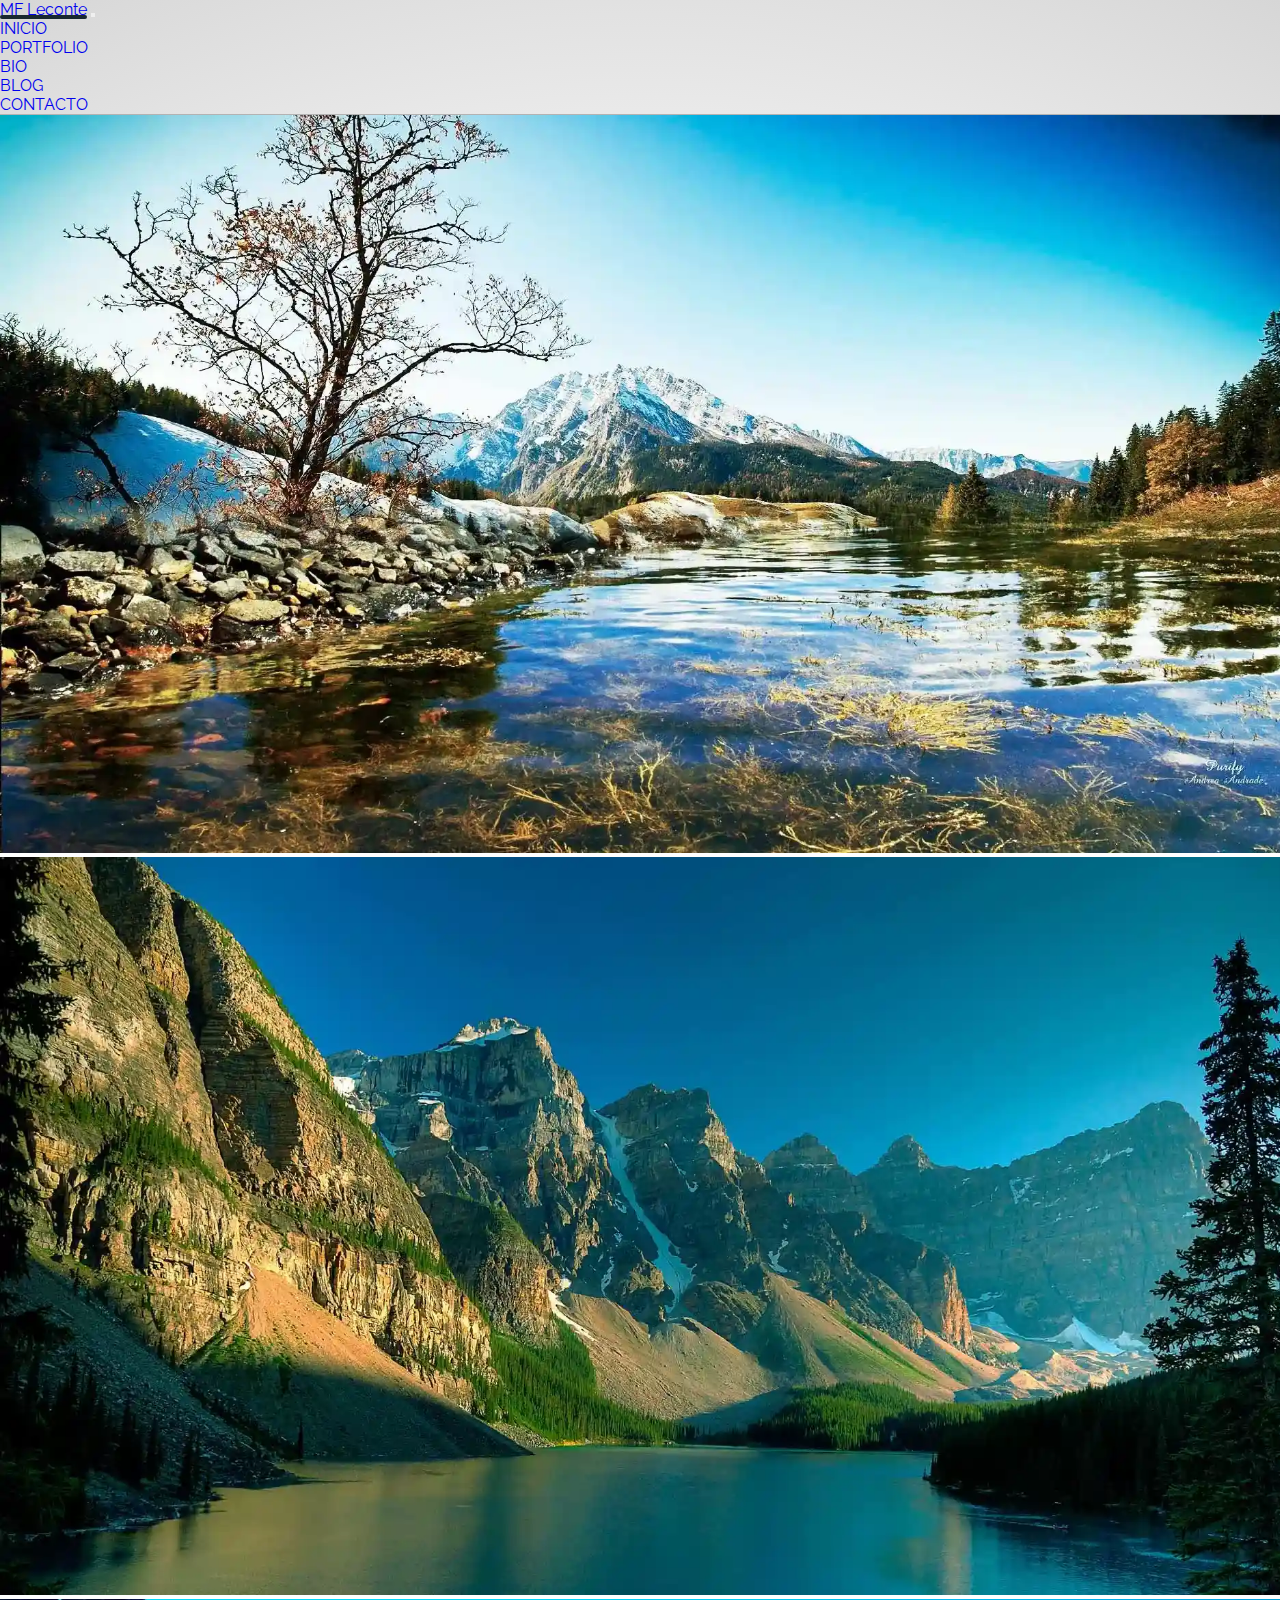
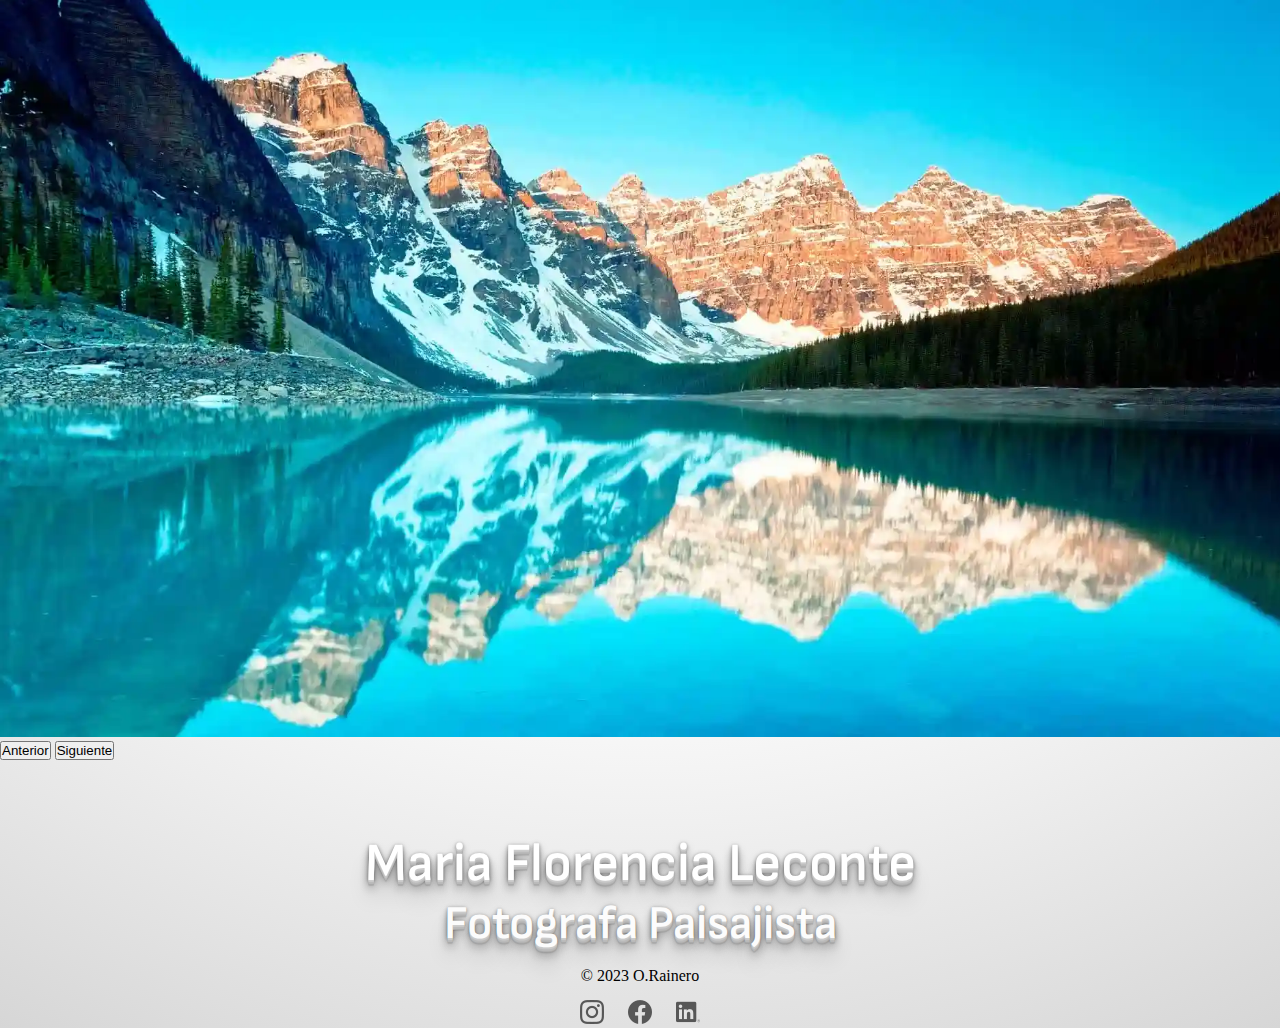
<file: index.html>
<!DOCTYPE html>
<html lang="es">
  <head>
    <meta charset="utf-8" />
    <meta name="viewport" content="width=device-width, initial-scale=1" />
    <meta name="description" content="Explora la belleza natural en las cautivadoras fotografías de María Florencia Leconte, una fotógrafa paisajista apasionada con un ojo artístico único" />
    <meta name="keywords" content="fotógrafa paisajista, fotografía de paisajes, naturaleza, arte, belleza natural, paisajes impresionantes, fotografía artística, María Florencia Leconte" />
    <title>Maria Florencia Leconte - Fotógrafa</title>
    <link href="https://cdn.jsdelivr.net/npm/bootstrap@5.3.0/dist/css/bootstrap.min.css" rel="stylesheet" integrity="sha384-9ndCyUaIbzAi2FUVXJi0CjmCapSmO7SnpJef0486qhLnuZ2cdeRhO02iuK6FUUVM" crossorigin="anonymous" />
    <link rel="preconnect" href="https://fonts.googleapis.com" />
    <link rel="preconnect" href="https://fonts.gstatic.com" crossorigin />
    <link href="https://fonts.googleapis.com/css2?family=Raleway:wght@300;500&family=Sofia+Sans:wght@300;500;600&display=swap" rel="stylesheet" />
    <!-- LISTADO DE COSAS A CORREGIR-->

    <link href="./css/styles.css" rel="stylesheet" />
    <link rel="shortcut icon" href="./img/favicon.png" />
  </head>
  <body>
    <!-- Header y NavBar-->
    <header>
      <nav class="navbar navbar-expand-lg bg-body-tertiary sticky-lg-top navbar-mio">
        <div class="container-fluid">
          <a class="navbar-brand" href="index.html">MF Leconte</a>
          <button class="navbar-toggler" type="button" data-bs-toggle="collapse" data-bs-target="#navbarTogglerDemo02" aria-controls="navbarTogglerDemo02" aria-expanded="false" aria-label="Toggle navigation">
            <span class="navbar-toggler-icon"></span>
          </button>
          <div class="collapse navbar-collapse" id="navbarTogglerDemo02">
            <ul class="navbar-nav me-auto mb-2 mb-lg-0 navbar-nav-scroll">
              <li class="nav-item">
                <a class="nav-link active" aria-current="page" href="index.html">INICIO</a>
              </li>
              <li class="nav-item">
                <a class="nav-link" href="./pages/portfolio.html">PORTFOLIO</a>
              </li>
              <li class="nav-item">
                <a class="nav-link" href="./pages/bio.html">BIO</a>
              </li>
              <li class="nav-item">
                <a class="nav-link" href="./pages/blog.html">BLOG</a>
              </li>
              <li class="nav-item">
                <a class="nav-link" href="./pages/contacto.html">CONTACTO</a>
              </li>
            </ul>
          </div>
        </div>
      </nav>
    </header>
    <!-- Imagen de Fondo gigante y contenido-->
    <main class="position-relative">
      <div class="container-fluid imagen-gigante">
        <div id="carouselExampleAutoplaying" class="carousel slide" data-bs-ride="carousel">
          <div class="carousel-inner">
            <div class="carousel-item active">
              <img src="./img/foto-7-xl.webp" class="d-block w-100 max-mio" alt="Fotografia titulada: El río de los sueños" />
            </div>
            <div class="carousel-item">
              <img src="./img/foto-4-xl.webp" class="d-block w-100 max-mio" alt="Fotografia titulada: El poderoso río de montaña" />
            </div>
            <div class="carousel-item">
              <img src="./img/foto-1-xl.webp" class="d-block w-100 max-mio" alt="Fotograria titulada: Donde las montañas se encuentran con el río" />
            </div>
          </div>
          <button class="carousel-control-prev" type="button" data-bs-target="#carouselExampleAutoplaying" data-bs-slide="prev">
            <span class="carousel-control-prev-icon" aria-hidden="true"></span>
            <span class="visually-hidden">Anterior</span>
          </button>
          <button class="carousel-control-next" type="button" data-bs-target="#carouselExampleAutoplaying" data-bs-slide="next">
            <span class="carousel-control-next-icon" aria-hidden="true"></span>
            <span class="visually-hidden">Siguiente</span>
          </button>
        </div>
      </div>
      <div class="position-absolute top-0 start-50 translate-middle-x logo-home">
        <h1>Maria Florencia Leconte</h1>
        <h2>Fotografa Paisajista</h2>
      </div>
    </main>
    <!-- Footer-->
    <footer class="container-fluid">
      <div class="row">
        <div class="col-lg-12 footer-mio"><span>&copy; 2023 O.Rainero</span></div>
        <div class="col-lg-12 footer-mio">
          <ul>
            <li>
              <a href="http://instagram.com" alt="instagram de Maria Florencia Leconte"><img src="./img/instagram.png" alt="Instagram de MF Leconte" /></a>
            </li>
            <li>
              <a href="http://facebook.com" alt="facebook de Maria Florencia Leconte"><img src="./img/facebook.png" alt="Facebook MF Leconte" /></a>
            </li>
            <li>
              <a href="http://linkedin.com" alt="linkedin de Maria Florencia Leconte"><img src="./img/linkedin.png" alt="LinkedIn MF Leconte" /></a>
            </li>
          </ul>
        </div>
      </div>
    </footer>
    <script src="https://cdn.jsdelivr.net/npm/bootstrap@5.3.0/dist/js/bootstrap.bundle.min.js" integrity="sha384-geWF76RCwLtnZ8qwWowPQNguL3RmwHVBC9FhGdlKrxdiJJigb/j/68SIy3Te4Bkz" crossorigin="anonymous"></script>
  </body>
</html>
</file>
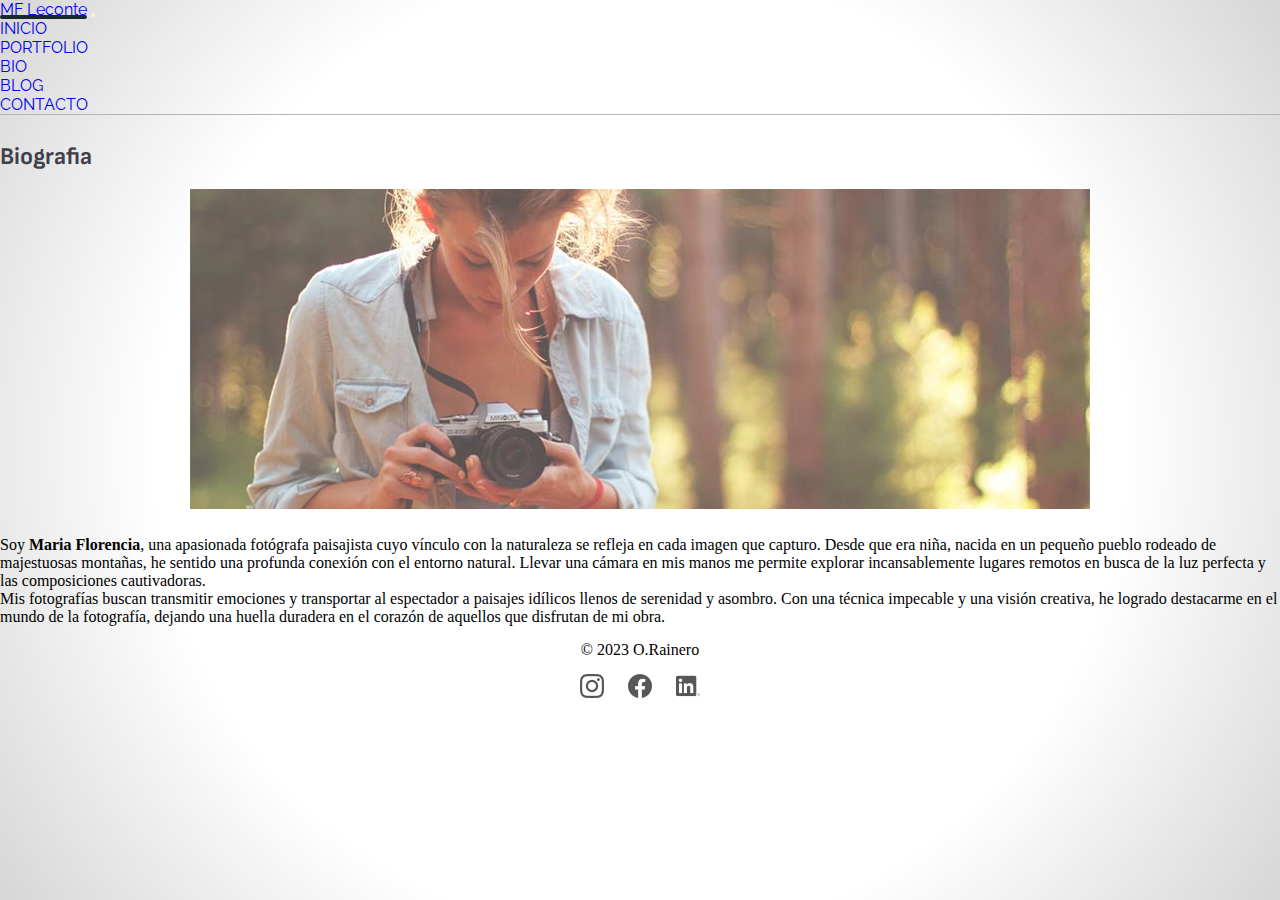
<file: pages/bio.html>
<!DOCTYPE html>
<html lang="es">
  <head>
    <meta charset="utf-8" />
    <meta name="viewport" content="width=device-width, initial-scale=1" />
    <meta name="description" content="Bio de María Florencia Leconte" />

    <title>Maria Florencia Leconte - Biografía</title>
    <link href="https://cdn.jsdelivr.net/npm/bootstrap@5.3.0/dist/css/bootstrap.min.css" rel="stylesheet" integrity="sha384-9ndCyUaIbzAi2FUVXJi0CjmCapSmO7SnpJef0486qhLnuZ2cdeRhO02iuK6FUUVM" crossorigin="anonymous" />
    <link rel="preconnect" href="https://fonts.googleapis.com" />
    <link rel="preconnect" href="https://fonts.gstatic.com" crossorigin />
    <link href="https://fonts.googleapis.com/css2?family=Raleway:wght@300;500&family=Sofia+Sans:wght@300;500;600&display=swap" rel="stylesheet" />
    <link href="../css/styles.css" rel="stylesheet" />
    <link rel="shortcut icon" href="../img/favicon.png" />
  </head>
  <body>
    <!-- Header y NavBar-->
    <nav class="navbar navbar-expand-lg bg-body-tertiary sticky-lg-top navbar-mio">
      <div class="container-fluid">
        <a class="navbar-brand" href="../index.html">MF Leconte</a>
        <button class="navbar-toggler" type="button" data-bs-toggle="collapse" data-bs-target="#navbarTogglerDemo02" aria-controls="navbarTogglerDemo02" aria-expanded="false" aria-label="Toggle navigation">
          <span class="navbar-toggler-icon"></span>
        </button>
        <div class="collapse navbar-collapse" id="navbarTogglerDemo02">
          <ul class="navbar-nav me-auto mb-2 mb-lg-0 navbar-nav-scroll">
            <li class="nav-item">
              <a class="nav-link" href="../index.html">INICIO</a>
            </li>
            <li class="nav-item">
              <a class="nav-link" href="../pages/portfolio.html">PORTFOLIO</a>
            </li>
            <li class="nav-item">
              <a class="nav-link active" aria-current="page" href="../pages/bio.html">BIO</a>
            </li>
            <li class="nav-item">
              <a class="nav-link" href="../pages/blog.html">BLOG</a>
            </li>
            <li class="nav-item">
              <a class="nav-link" href="../pages/contacto.html">CONTACTO</a>
            </li>
          </ul>
        </div>
      </div>
    </nav>

    <!-- Contenido -->
    <main class="container">
      <article class="justify-content-center contenido-mio">
        <h2>Biografia</h2>
        <img src="../img/mf_xl.jpg" class="img-fluid rounded foto-mf" alt="Maria Florencia Leconte" />
        <p>
          Soy <strong>Maria Florencia</strong>, una apasionada fotógrafa paisajista cuyo vínculo con la naturaleza se refleja en cada imagen que capturo. Desde que era niña, nacida en un pequeño pueblo rodeado de majestuosas montañas, he sentido una
          profunda conexión con el entorno natural. Llevar una cámara en mis manos me permite explorar incansablemente lugares remotos en busca de la luz perfecta y las composiciones cautivadoras.
        </p>
        <p>
          Mis fotografías buscan transmitir emociones y transportar al espectador a paisajes idílicos llenos de serenidad y asombro. Con una técnica impecable y una visión creativa, he logrado destacarme en el mundo de la fotografía, dejando una
          huella duradera en el corazón de aquellos que disfrutan de mi obra.
        </p>
      </article>
    </main>
    <!-- Footer-->
    <footer class="container-fluid">
      <div class="row">
        <div class="col-lg-12 footer-mio"><span>&copy; 2023 O.Rainero</span></div>
        <div class="col-lg-12 footer-mio">
          <ul>
            <li>
              <a href="http://instagram.com" alt="instagram de Maria Florencia Leconte"><img src="../img/instagram.png" alt="Instagram de MF Leconte" /></a>
            </li>
            <li>
              <a href="http://facebook.com" alt="facebook de Maria Florencia Leconte"><img src="../img/facebook.png" alt="Facebook de MF Leconte" /></a>
            </li>
            <li>
              <a href="http://linkedin.com" alt="linkedin de Maria Florencia Leconte"><img src="../img/linkedin.png" alt="LinkedIn de MF Leconte" /></a>
            </li>
          </ul>
        </div>
      </div>
    </footer>
    <script src="https://cdn.jsdelivr.net/npm/bootstrap@5.3.0/dist/js/bootstrap.bundle.min.js" integrity="sha384-geWF76RCwLtnZ8qwWowPQNguL3RmwHVBC9FhGdlKrxdiJJigb/j/68SIy3Te4Bkz" crossorigin="anonymous"></script>
  </body>
</html>
</file>
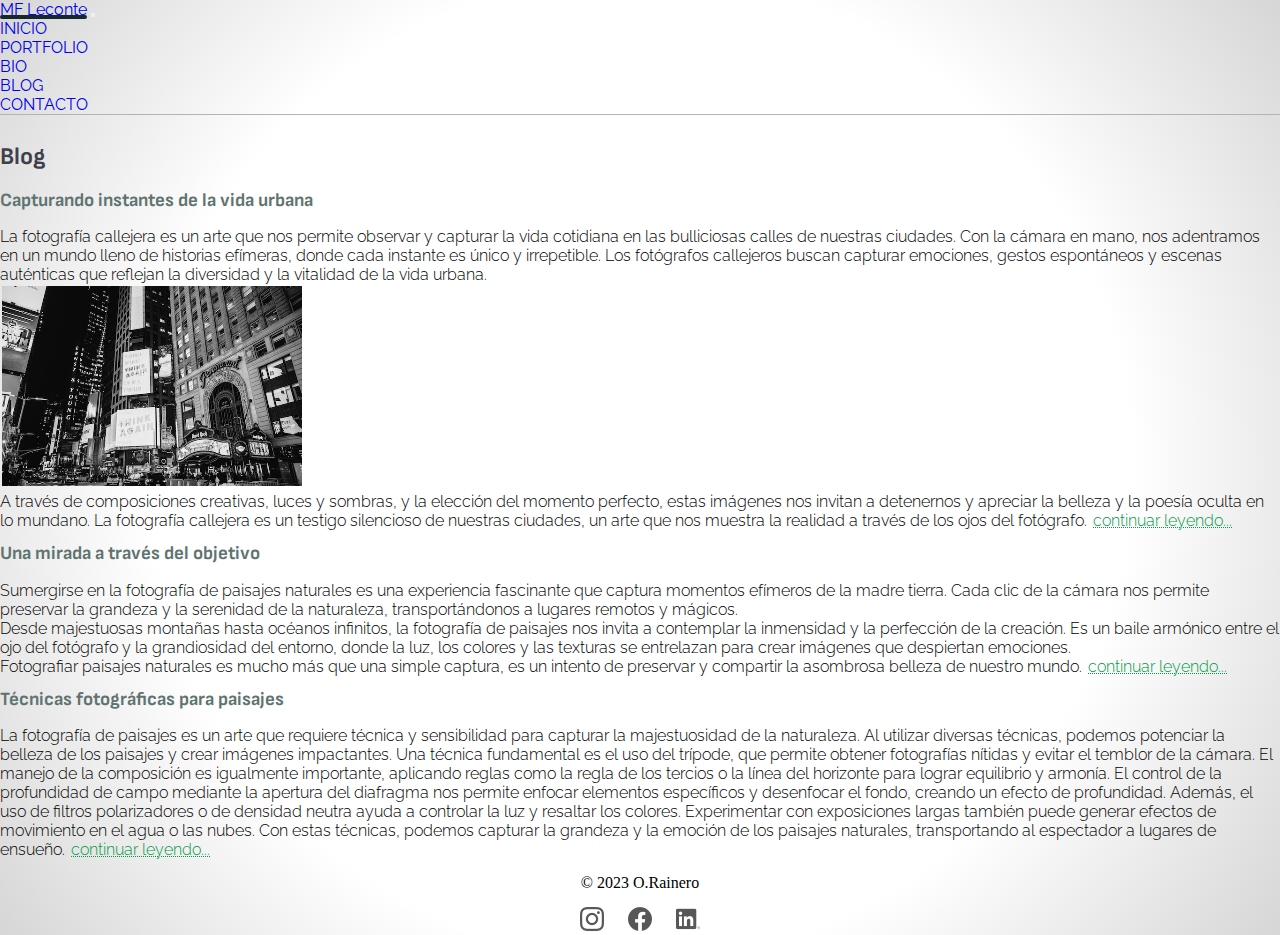
<file: pages/blog.html>
<!DOCTYPE html>
<html lang="es">
  <head>
    <meta charset="utf-8" />
    <meta name="viewport" content="width=device-width, initial-scale=1" />
    <meta name="description" content="Blog de María Florencia Leconte, articulos sobre fotografia" />

    <title>Maria Florencia Leconte - Blog</title>
    <link href="https://cdn.jsdelivr.net/npm/bootstrap@5.3.0/dist/css/bootstrap.min.css" rel="stylesheet" integrity="sha384-9ndCyUaIbzAi2FUVXJi0CjmCapSmO7SnpJef0486qhLnuZ2cdeRhO02iuK6FUUVM" crossorigin="anonymous" />
    <link rel="preconnect" href="https://fonts.googleapis.com" />
    <link rel="preconnect" href="https://fonts.gstatic.com" crossorigin />
    <link href="https://fonts.googleapis.com/css2?family=Raleway:wght@300;500&family=Sofia+Sans:wght@300;500;600&display=swap" rel="stylesheet" />
    <link href="../css/styles.css" rel="stylesheet" />
    <link rel="shortcut icon" href="../img/favicon.png" />
  </head>
  <body>
    <header>
      <nav class="navbar navbar-expand-lg bg-body-tertiary sticky-lg-top navbar-mio">
        <div class="container-fluid">
          <a class="navbar-brand" href="../index.html">MF Leconte</a>
          <button class="navbar-toggler" type="button" . data-bs-toggle="collapse" data-bs-target="#navbarTogglerDemo02" aria-controls="navbarTogglerDemo02" aria-expanded="false" aria-label="Toggle navigation">
            <span class="navbar-toggler-icon"></span>
          </button>
          <div class="collapse navbar-collapse" id="navbarTogglerDemo02">
            <ul class="navbar-nav me-auto mb-2 mb-lg-0 navbar-nav-scroll">
              <li class="nav-item">
                <a class="nav-link" href="../index.html">INICIO</a>
              </li>
              <li class="nav-item">
                <a class="nav-link" href="../pages/portfolio.html">PORTFOLIO</a>
              </li>
              <li class="nav-item">
                <a class="nav-link" href="../pages/bio.html">BIO</a>
              </li>
              <li class="nav-item">
                <a class="nav-link active" aria-current="page" href="../pages/blog.html">BLOG</a>
              </li>
              <li class="nav-item">
                <a class="nav-link" href="../pages/contacto.html">CONTACTO</a>
              </li>
            </ul>
          </div>
        </div>
      </nav>
    </header>
    <!-- Contenido -->
    <main class="container">
      <div class="row justify-content-center contenido-mio">
        <h2>Blog</h2>
        <article class="col-lg-4">
          <h3>Capturando instantes de la vida urbana</h3>
          <p>
            La fotografía callejera es un arte que nos permite observar y capturar la vida cotidiana en las bulliciosas calles de nuestras ciudades. Con la cámara en mano, nos adentramos en un mundo lleno de historias efímeras, donde cada instante es
            único y irrepetible. Los fotógrafos callejeros buscan capturar emociones, gestos espontáneos y escenas auténticas que reflejan la diversidad y la vitalidad de la vida urbana.
          </p>
          <img src="../img/imagen_post.png" alt="Fotografia urbana" class="rounded mx-auto d-block img-post-mio" />
          <p>
            A través de composiciones creativas, luces y sombras, y la elección del momento perfecto, estas imágenes nos invitan a detenernos y apreciar la belleza y la poesía oculta en lo mundano. La fotografía callejera es un testigo silencioso de
            nuestras ciudades, un arte que nos muestra la realidad a través de los ojos del fotógrafo.
            <a href="blog.html">continuar leyendo...</a>
          </p>
        </article>
        <article class="col-lg-4">
          <h3>Una mirada a través del objetivo</h3>
          <p>
            Sumergirse en la fotografía de paisajes naturales es una experiencia fascinante que captura momentos efímeros de la madre tierra. Cada clic de la cámara nos permite preservar la grandeza y la serenidad de la naturaleza, transportándonos a
            lugares remotos y mágicos.
          </p>
          <p>
            Desde majestuosas montañas hasta océanos infinitos, la fotografía de paisajes nos invita a contemplar la inmensidad y la perfección de la creación. Es un baile armónico entre el ojo del fotógrafo y la grandiosidad del entorno, donde la
            luz, los colores y las texturas se entrelazan para crear imágenes que despiertan emociones.
          </p>
          <p>
            Fotografiar paisajes naturales es mucho más que una simple captura, es un intento de preservar y compartir la asombrosa belleza de nuestro mundo.
            <a href="blog.html">continuar leyendo...</a>
          </p>
        </article>
        <article class="col-lg-4 col-">
          <h3>Técnicas fotográficas para paisajes</h3>
          <p>
            La fotografía de paisajes es un arte que requiere técnica y sensibilidad para capturar la majestuosidad de la naturaleza. Al utilizar diversas técnicas, podemos potenciar la belleza de los paisajes y crear imágenes impactantes. Una
            técnica fundamental es el uso del trípode, que permite obtener fotografías nítidas y evitar el temblor de la cámara. El manejo de la composición es igualmente importante, aplicando reglas como la regla de los tercios o la línea del
            horizonte para lograr equilibrio y armonía. El control de la profundidad de campo mediante la apertura del diafragma nos permite enfocar elementos específicos y desenfocar el fondo, creando un efecto de profundidad. Además, el uso de
            filtros polarizadores o de densidad neutra ayuda a controlar la luz y resaltar los colores. Experimentar con exposiciones largas también puede generar efectos de movimiento en el agua o las nubes. Con estas técnicas, podemos capturar la
            grandeza y la emoción de los paisajes naturales, transportando al espectador a lugares de ensueño. <a href="blog.html">continuar leyendo...</a>
          </p>
        </article>
      </div>
    </main>

    <!-- Footer-->
    <footer class="container-fluid">
      <div class="row">
        <div class="col-lg-12 footer-mio"><span>&copy; 2023 O.Rainero</span></div>
        <div class="col-lg-12 footer-mio">
          <ul>
            <li>
              <a href="http://instagram.com" alt="instagram de Maria Florencia Leconte"><img src="../img/instagram.png" alt="Instagram de MF Leconte" /></a>
            </li>
            <li>
              <a href="http://facebook.com" alt="facebook de Maria Florencia Leconte"><img src="../img/facebook.png" alt="Facebook de MF Leconte" /></a>
            </li>
            <li>
              <a href="http://linkedin.com" alt="linkedin de Maria Florencia Leconte"><img src="../img/linkedin.png" alt="LinkedIn de MF Leconte" /></a>
            </li>
          </ul>
        </div>
      </div>
    </footer>
    <script src="https://cdn.jsdelivr.net/npm/bootstrap@5.3.0/dist/js/bootstrap.bundle.min.js" integrity="sha384-geWF76RCwLtnZ8qwWowPQNguL3RmwHVBC9FhGdlKrxdiJJigb/j/68SIy3Te4Bkz" crossorigin="anonymous"></script>
  </body>
</html>
</file>
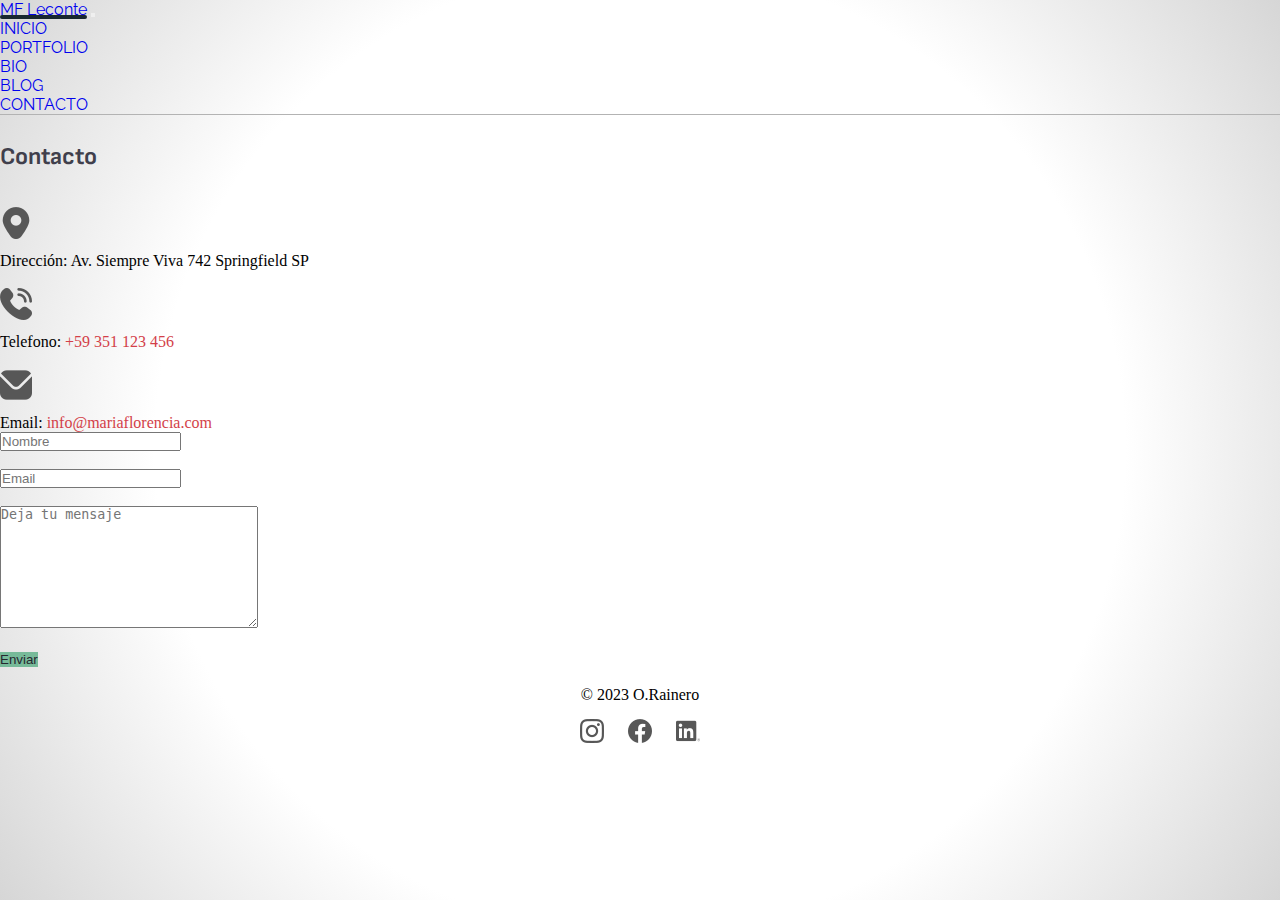
<file: pages/contacto.html>
<!DOCTYPE html>
<html lang="es">
  <head>
    <meta charset="utf-8" />
    <meta name="viewport" content="width=device-width, initial-scale=1" />
    <meta name="description" content="Ponte en congtacto con María Florencia Leconte" />
    <title>Maria Florencia Leconte - Contacto</title>
    <link href="https://cdn.jsdelivr.net/npm/bootstrap@5.3.0/dist/css/bootstrap.min.css" rel="stylesheet" integrity="sha384-9ndCyUaIbzAi2FUVXJi0CjmCapSmO7SnpJef0486qhLnuZ2cdeRhO02iuK6FUUVM" crossorigin="anonymous" />
    <link rel="preconnect" href="https://fonts.googleapis.com" />
    <link rel="preconnect" href="https://fonts.gstatic.com" crossorigin />
    <link href="https://fonts.googleapis.com/css2?family=Raleway:wght@300;500&family=Sofia+Sans:wght@300;500;600&display=swap" rel="stylesheet" />
    <link href="../css/styles.css" rel="stylesheet" />
    <link rel="shortcut icon" href="../img/favicon.png" />
  </head>
  <body>
    <header>
      <nav class="navbar navbar-expand-lg bg-body-tertiary sticky-lg-top navbar-mio">
        <div class="container-fluid">
          <a class="navbar-brand" href="../index.html">MF Leconte</a>
          <button class="navbar-toggler" type="button" . data-bs-toggle="collapse" data-bs-target="#navbarTogglerDemo02" aria-controls="navbarTogglerDemo02" aria-expanded="false" aria-label="Toggle navigation">
            <span class="navbar-toggler-icon"></span>
          </button>
          <div class="collapse navbar-collapse" id="navbarTogglerDemo02">
            <ul class="navbar-nav me-auto mb-2 mb-lg-0 navbar-nav-scroll">
              <li class="nav-item">
                <a class="nav-link" href="../index.html">INICIO</a>
              </li>
              <li class="nav-item">
                <a class="nav-link" href="../pages/portfolio.html">PORTFOLIO</a>
              </li>
              <li class="nav-item">
                <a class="nav-link" href="../pages/bio.html">BIO</a>
              </li>
              <li class="nav-item">
                <a class="nav-link" href="../pages/blog.html">BLOG</a>
              </li>
              <li class="nav-item">
                <a class="nav-link active" aria-current="page" href="../pages/contacto.html">CONTACTO</a>
              </li>
            </ul>
          </div>
        </div>
      </nav>
    </header>
    <!-- Contenido -->
    <main class="container">
      <div class="row justify-content-center contenido-mio">
        <h2>Contacto</h2>
        <div class="col-lg-10 col-md-12">
          <div class="wrapper">
            <div class="row justify-content-center">
              <div class="col-lg-8 mb-5">
                <div class="row">
                  <div class="col-md-4">
                    <div class="dbox w-100 text-center caja-cont-mio">
                      <div class="icon d-flex align-items-center justify-content-center">
                        <img src="../img/marcador.png" alt="icono de marcador de ubicacion" class="icon-contac-mio" />
                      </div>
                      <div class="text">
                        <p><span>Dirección: </span>Av. Siempre Viva 742 Springfield SP</p>
                      </div>
                    </div>
                  </div>
                  <div class="col-md-4">
                    <div class="dbox w-100 text-center caja-cont-mio">
                      <div class="icon d-flex align-items-center justify-content-center">
                        <img src="../img/telefono.png" alt="icono de telefono" class="icon-contac-mio" />
                      </div>
                      <div class="text">
                        <p><span>Telefono: </span> <a href="tel://+59351123456">+59 351 123 456</a></p>
                      </div>
                    </div>
                  </div>
                  <div class="col-md-4">
                    <div class="dbox w-100 text-center caja-cont-mio">
                      <div class="icon d-flex align-items-center justify-content-center">
                        <img src="../img/sobre.png" alt="icono de email" class="icon-contac-mio" />
                      </div>
                      <div class="text">
                        <p><span>Email: </span> <a href="mailto:info@mariaflorencia.com">info@mariaflorencia.com</a></p>
                      </div>
                    </div>
                  </div>
                </div>
              </div>
              <div class="col-lg-8">
                <div class="contact-wrap">
                  <form method="POST" id="contactForm" name="contactForm" class="contactForm" action="email.php">
                    <div class="row">
                      <div class="col-md-12 form-mio">
                        <div class="form-group">
                          <input type="text" class="form-control" name="name" id="name" placeholder="Nombre" aria-label="Nombre" />
                        </div>
                      </div>
                      <div class="col-md-12 form-mio">
                        <div class="form-group">
                          <input type="email" class="form-control" name="email" id="email" placeholder="Email" aria-label="Email" />
                        </div>
                      </div>
                      <div class="col-md-12 form-mio">
                        <div class="form-group">
                          <textarea name="message" class="form-control" id="message" cols="30" rows="8" placeholder="Deja tu mensaje" aria-label="Deja tu Mensaje"></textarea>
                        </div>
                      </div>
                      <div class="col-md-12 form-mio">
                        <div class="form-group">
                          <input type="submit" value="Enviar" class="btn btn-primary btn-primary-mio" />
                        </div>
                      </div>
                    </div>
                  </form>
                </div>
              </div>
            </div>
          </div>
        </div>
      </div>
    </main>
    <!-- Footer-->
    <footer class="container-fluid">
      <div class="row">
        <div class="col-lg-12 footer-mio"><span>&copy; 2023 O.Rainero</span></div>
        <div class="col-lg-12 footer-mio">
          <ul>
            <li>
              <a href="http://instagram.com" alt="instagram de Maria Florencia Leconte"><img src="../img/instagram.png" alt="Instagram de MF Leconte" /></a>
            </li>
            <li>
              <a href="http://facebook.com" alt="facebook de Maria Florencia Leconte"><img src="../img/facebook.png" alt="Facebook de MF Leconte" /></a>
            </li>
            <li>
              <a href="http://linkedin.com" alt="linkedin de Maria Florencia Leconte"><img src="../img/linkedin.png" alt="LinkedIn de MF Leconte" /></a>
            </li>
          </ul>
        </div>
      </div>
    </footer>
    <script src="https://cdn.jsdelivr.net/npm/bootstrap@5.3.0/dist/js/bootstrap.bundle.min.js" integrity="sha384-geWF76RCwLtnZ8qwWowPQNguL3RmwHVBC9FhGdlKrxdiJJigb/j/68SIy3Te4Bkz" crossorigin="anonymous"></script>
  </body>
</html>
</file>
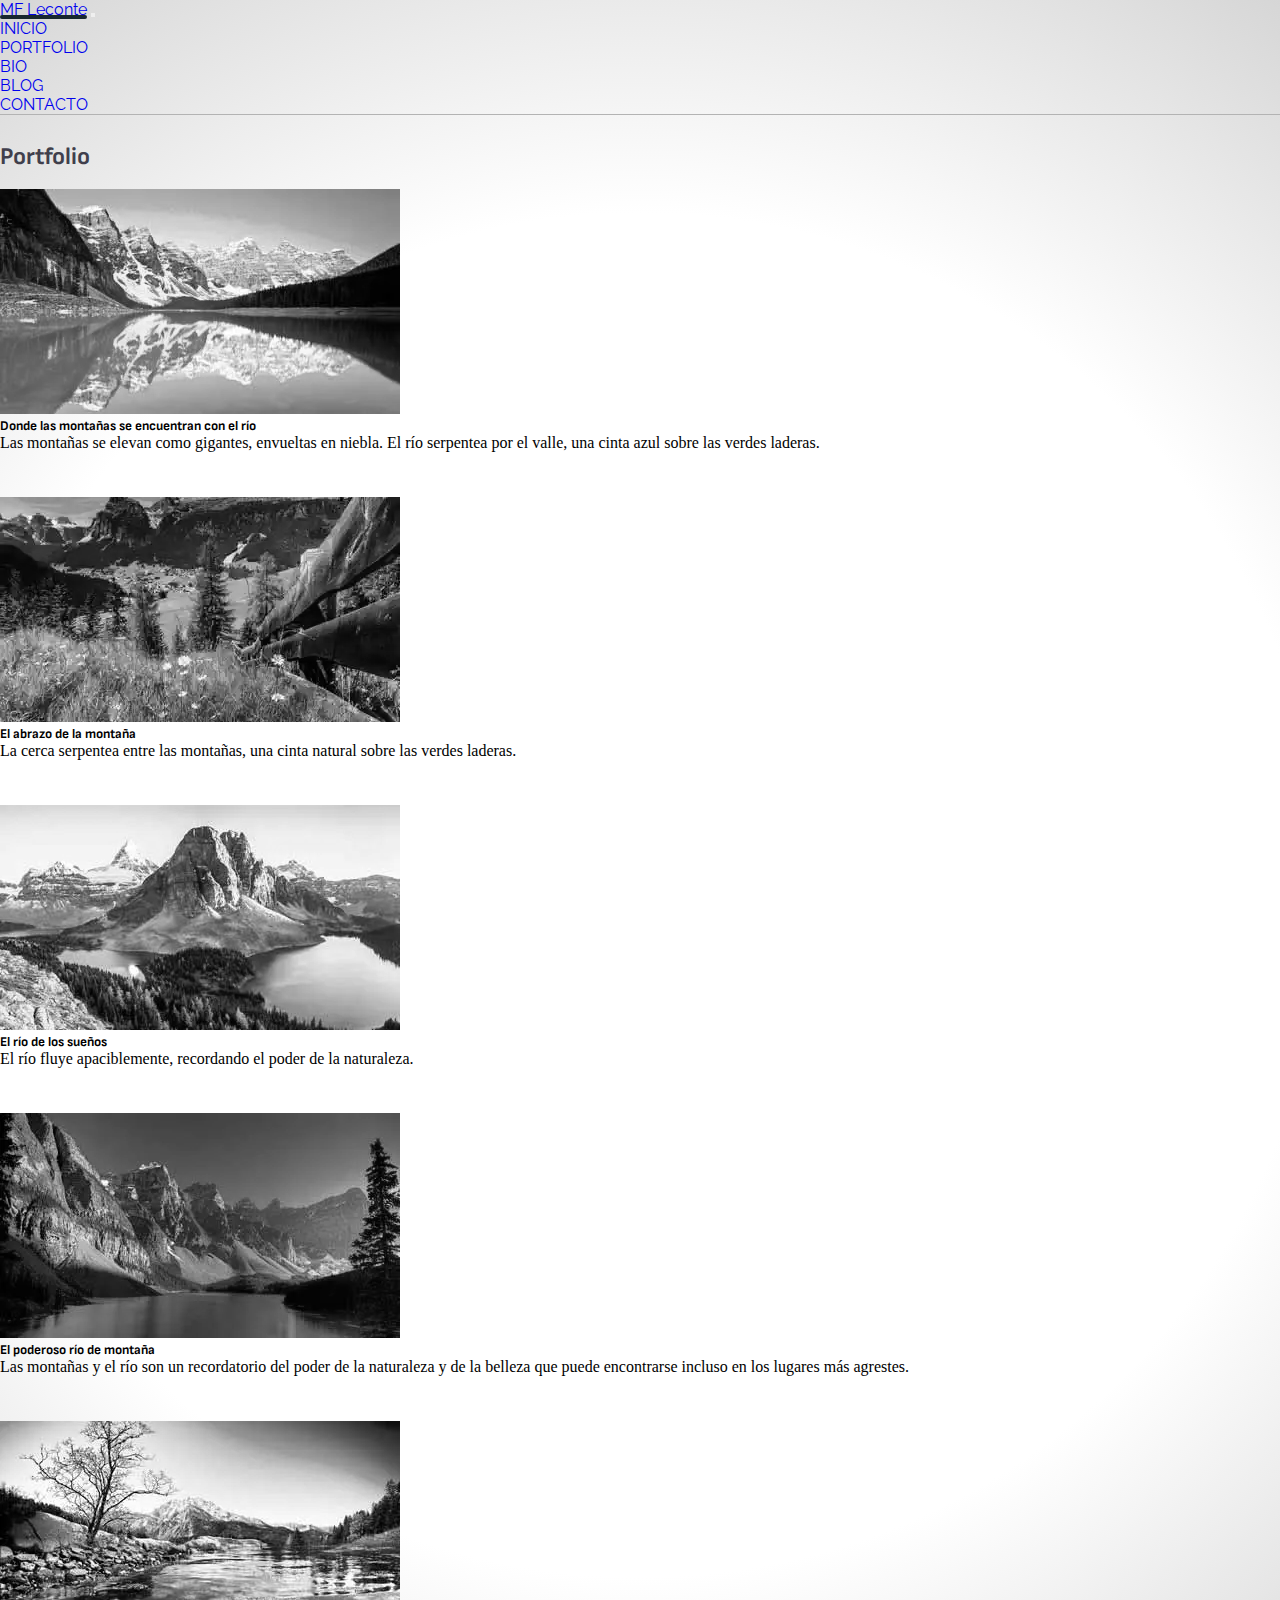
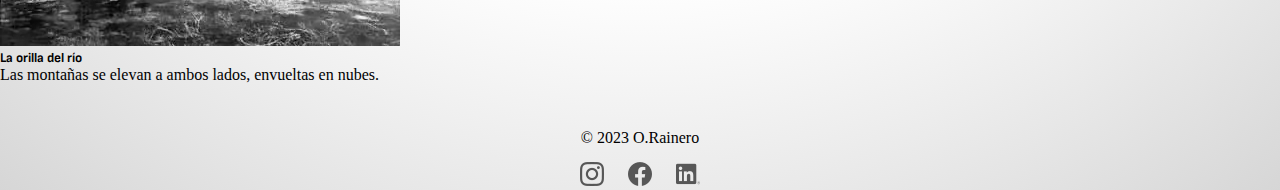
<file: pages/portfolio.html>
<!DOCTYPE html>
<html lang="es">
  <head>
    <meta charset="utf-8" />
    <meta name="viewport" content="width=device-width, initial-scale=1" />
    <meta name="description" content="Portfolio con algunas de las fotografias de María Florencia Leconte" />

    <title>Maria Florencia Leconte - Portfolio</title>
    <link href="https://cdn.jsdelivr.net/npm/bootstrap@5.3.0/dist/css/bootstrap.min.css" rel="stylesheet" integrity="sha384-9ndCyUaIbzAi2FUVXJi0CjmCapSmO7SnpJef0486qhLnuZ2cdeRhO02iuK6FUUVM" crossorigin="anonymous" />
    <link rel="preconnect" href="https://fonts.googleapis.com" />
    <link rel="preconnect" href="https://fonts.gstatic.com" crossorigin />
    <link href="https://fonts.googleapis.com/css2?family=Raleway:wght@300;500&family=Sofia+Sans:wght@300;500;600&display=swap" rel="stylesheet" />
    <link href="../css/styles.css" rel="stylesheet" />
    <link rel="shortcut icon" href="../img/favicon.png" />
  </head>
  <body>
    <header>
      <nav class="navbar navbar-expand-lg bg-body-tertiary sticky-lg-top navbar-mio">
        <div class="container-fluid">
          <a class="navbar-brand" href="../index.html">MF Leconte</a>
          <button class="navbar-toggler" type="button" data-bs-toggle="collapse" data-bs-target="#navbarTogglerDemo02" aria-controls="navbarTogglerDemo02" aria-expanded="false" aria-label="Toggle navigation">
            <span class="navbar-toggler-icon"></span>
          </button>
          <div class="collapse navbar-collapse" id="navbarTogglerDemo02">
            <ul class="navbar-nav me-auto mb-2 mb-lg-0 navbar-nav-scroll">
              <li class="nav-item">
                <a class="nav-link" href="../index.html">INICIO</a>
              </li>
              <li class="nav-item">
                <a class="nav-link active" aria-current="page" href="../pages/portfolio.html">PORTFOLIO</a>
              </li>
              <li class="nav-item">
                <a class="nav-link" href="../pages/bio.html">BIO</a>
              </li>
              <li class="nav-item">
                <a class="nav-link" href="../pages/blog.html">BLOG</a>
              </li>
              <li class="nav-item">
                <a class="nav-link" href="../pages/contacto.html">CONTACTO</a>
              </li>
            </ul>
          </div>
        </div>
      </nav>
    </header>
    <!-- Contenido -->
    <main class="container">
      <div class="row justify-content-center contenido-mio">
        <h2>Portfolio</h2>
        <div class="col-lg-5 porfolio-mio">
          <div class="card card-mio">
            <img src="../img/foto-1-xs.webp" class="card-img-top card-img-top-mio" alt="Fotografia titulada: Donde las montañas se encuentran con el río" />
            <div class="card-body">
              <h5 class="card-title">Donde las montañas se encuentran con el río</h5>
              <p class="card-text">Las montañas se elevan como gigantes, envueltas en niebla. El río serpentea por el valle, una cinta azul sobre las verdes laderas.</p>
            </div>
          </div>
        </div>

        <div class="col-lg-5 porfolio-mio">
          <div class="card card-mio">
            <img src="../img/foto-2-xs.webp" class="card-img-top card-img-top-mio" alt="Fotografia titulada: El abrazo de la montaña" />
            <div class="card-body">
              <h5 class="card-title">El abrazo de la montaña</h5>
              <p class="card-text">La cerca serpentea entre las montañas, una cinta natural sobre las verdes laderas.</p>
            </div>
          </div>
        </div>

        <div class="col-lg-5 porfolio-mio">
          <div class="card card-mio">
            <img src="../img/foto-3-xs.webp" class="card-img-top card-img-top-mio" alt="Fotografia titulada: El río de los sueños" />
            <div class="card-body">
              <h5 class="card-title">El río de los sueños</h5>
              <p class="card-text">El río fluye apaciblemente, recordando el poder de la naturaleza.</p>
            </div>
          </div>
        </div>

        <div class="col-lg-5 porfolio-mio">
          <div class="card card-mio">
            <img src="../img/foto-4-xs.webp" class="card-img-top card-img-top-mio" alt="Fotografia titulada: El poderoso río de montaña<" />
            <div class="card-body">
              <h5 class="card-title">El poderoso río de montaña</h5>
              <p class="card-text">Las montañas y el río son un recordatorio del poder de la naturaleza y de la belleza que puede encontrarse incluso en los lugares más agrestes.</p>
            </div>
          </div>
        </div>

        <div class="col-lg-5 porfolio-mio">
          <div class="card card-mio">
            <img src="../img/foto-7-xs.webp" class="card-img-top card-img-top-mio" alt="Fotografia titulada: La orilla del río" />
            <div class="card-body">
              <h5 class="card-title">La orilla del río</h5>
              <p class="card-text">Las montañas se elevan a ambos lados, envueltas en nubes.</p>
            </div>
          </div>
        </div>
      </div>
    </main>
    <!-- Footer-->
    <footer class="container-fluid">
      <div class="row">
        <div class="col-lg-12 footer-mio"><span>&copy; 2023 O.Rainero</span></div>
        <div class="col-lg-12 footer-mio">
          <ul>
            <li>
              <a href="http://instagram.com" alt="instagram de Maria Florencia Leconte"><img src="../img/instagram.png" alt="Instagram de MF Leconte" /></a>
            </li>
            <li>
              <a href="http://facebook.com" alt="facebook de Maria Florencia Leconte"><img src="../img/facebook.png" alt="Facebook de MF Leconte" /></a>
            </li>
            <li>
              <a href="http://linkedin.com" alt="linkedin de Maria Florencia Leconte"><img src="../img/linkedin.png" alt="LinkedIn de MF Leconte" /></a>
            </li>
          </ul>
        </div>
      </div>
    </footer>
    <script src="https://cdn.jsdelivr.net/npm/bootstrap@5.3.0/dist/js/bootstrap.bundle.min.js" integrity="sha384-geWF76RCwLtnZ8qwWowPQNguL3RmwHVBC9FhGdlKrxdiJJigb/j/68SIy3Te4Bkz" crossorigin="anonymous"></script>
  </body>
</html>
</file>
<file: css/styles.css>
@charset "UTF-8";
.logo-home h2, .logo-home h1 {
  font-size: calc(1em + 1.2vw);
  font-weight: 600;
  font-family: "Sofia Sans", sans-serif;
  -moz-user-select: none;
  -webkit-user-select: none;
  user-select: none;
}

/*  MENU SUPERIOR */
.navbar-mio {
  font-family: "Raleway", sans-serif;
  border-bottom: 1px solid #b3b3b3;
}

.navbar-mio a {
  position: relative;
}
.navbar-mio a::before {
  content: "";
  position: absolute;
  width: 100%;
  height: 4px;
  border-radius: 4px;
  background-color: #18272f;
  bottom: 0;
  left: 0;
  transform-origin: right;
  transform: scaleX(0);
  transition: transform 0.3s ease-in-out;
}
.navbar-mio a:hover::before {
  transform-origin: left;
  transform: scaleX(1);
}

/*  Footer */
.footer-mio {
  margin-top: 15px;
  text-align: center;
}
.footer-mio ul {
  display: flex;
  flex-direction: row;
  justify-content: center;
  align-items: center;
  padding: 0;
}
.footer-mio ul li {
  display: inline;
  margin-left: 12px;
  margin-right: 12px;
}
.footer-mio ul li img {
  transition: transform 0.3s ease;
}
.footer-mio ul li img:hover {
  transform: all 25deg;
  -webkit-transform: rotate(25deg);
  -moz-transform: rotate(25deg);
  rotate: 25deg;
  opacity: 0.5;
}

* {
  padding: 0px;
  margin: 0px;
}

html {
  min-height: 100%;
}

body {
  margin: 0px;
  height: 100%;
  background: rgb(255, 255, 255);
  background: radial-gradient(circle, rgb(255, 255, 255) 62%, rgb(214, 214, 214) 100%);
}

a {
  text-decoration: none;
}

/* CONTENIDO */
.imagen-gigante {
  padding: 0px;
}

.max-mio {
  max-height: 82vh;
  -o-object-fit: cover;
     object-fit: cover;
}

.logo-home {
  margin-top: 8vh;
  text-align: center;
}
.logo-home h1 {
  color: #ffffff;
  text-shadow: 0px 0px 10px rgb(34, 34, 34);
}
.logo-home h2 {
  color: #fcfcfc;
  text-shadow: 0px 0px 10px rgb(34, 34, 34);
}

@media only screen and (min-width: 670px) and (max-width: 1100px) {
  .logo-home h1 {
    font-size: calc(1.2em + 2vw);
    text-shadow: 0 1px 0 #ccc, 0 2px 0 #c9c9c9, 0 3px 0 #bbb, 0 4px 0 #b9b9b9, 0 5px 0 #aaa, 0 6px 1px rgba(0, 0, 0, 0.1), 0 0 5px rgba(0, 0, 0, 0.1), 0 1px 3px rgba(0, 0, 0, 0.3), 0 3px 5px rgba(0, 0, 0, 0.2), 0 5px 10px rgba(0, 0, 0, 0.25), 0 10px 10px rgba(0, 0, 0, 0.2), 0 20px 20px rgba(0, 0, 0, 0.15);
  }
  .logo-home h2 {
    font-size: calc(1.2em + 1.8vw);
    text-shadow: 0 1px 0 #ccc, 0 2px 0 #c9c9c9, 0 3px 0 #bbb, 0 4px 0 #b9b9b9, 0 5px 0 #aaa, 0 6px 1px rgba(0, 0, 0, 0.1), 0 0 5px rgba(0, 0, 0, 0.1), 0 1px 3px rgba(0, 0, 0, 0.3), 0 3px 5px rgba(0, 0, 0, 0.2), 0 5px 10px rgba(0, 0, 0, 0.25), 0 10px 10px rgba(0, 0, 0, 0.2), 0 20px 20px rgba(0, 0, 0, 0.15);
  }
}
@media only screen and (min-width: 1101px) {
  .logo-home h1 {
    font-size: calc(1.6em + 2.2vw);
    text-shadow: 0 1px 0 #ccc, 0 2px 0 #c9c9c9, 0 3px 0 #bbb, 0 4px 0 #b9b9b9, 0 5px 0 #aaa, 0 6px 1px rgba(0, 0, 0, 0.1), 0 0 5px rgba(0, 0, 0, 0.1), 0 1px 3px rgba(0, 0, 0, 0.3), 0 3px 5px rgba(0, 0, 0, 0.2), 0 5px 10px rgba(0, 0, 0, 0.25), 0 10px 10px rgba(0, 0, 0, 0.2), 0 20px 20px rgba(0, 0, 0, 0.15);
  }
  .logo-home h2 {
    font-size: calc(1.5em + 1.8vw);
    text-shadow: 0 1px 0 #ccc, 0 2px 0 #c9c9c9, 0 3px 0 #bbb, 0 4px 0 #b9b9b9, 0 5px 0 #aaa, 0 6px 1px rgba(0, 0, 0, 0.1), 0 0 5px rgba(0, 0, 0, 0.1), 0 1px 3px rgba(0, 0, 0, 0.3), 0 3px 5px rgba(0, 0, 0, 0.2), 0 5px 10px rgba(0, 0, 0, 0.25), 0 10px 10px rgba(0, 0, 0, 0.2), 0 20px 20px rgba(0, 0, 0, 0.15);
  }
}
.contenido-mio {
  margin-top: 3vh;
}
.contenido-mio h2 {
  color: #403f4c;
  margin-bottom: 2vh;
}
.contenido-mio h3 {
  color: #5f7470;
  margin-bottom: 1.7vh;
}
.contenido-mio h2,
.contenido-mio h3,
.contenido-mio h4,
.contenido-mio h5 {
  font-family: "Sofia Sans", sans-serif;
}
.contenido-mio article {
  margin-bottom: 12px;
}
.contenido-mio article:hover {
  background: rgb(255, 255, 255);
  background: linear-gradient(0deg, rgb(223, 223, 223) 15%, rgba(255, 255, 255, 0.1) 50%);
  -webkit-border-bottom-right-radius: 20px;
  -webkit-border-bottom-left-radius: 20px;
  border-bottom-right-radius: 20px;
  border-bottom-left-radius: 20px;
}
.contenido-mio article:hover a {
  font-weight: 400;
}
.contenido-mio article h3 {
  color: #5f7470;
  margin-bottom: 1.7vh;
}
.contenido-mio article p {
  font-family: "Raleway", sans-serif;
  font-weight: 300;
}
.contenido-mio article p a {
  padding-left: 2px;
  padding-right: 2px;
  color: #029a48;
  -webkit-text-decoration: underline dotted 1px;
          text-decoration: underline dotted 1px;
}
.contenido-mio article p a:hover {
  color: white;
  background-color: #45524a;
  border-radius: 7px 7px 7px 7px;
}
.contenido-mio article p a:hover::after {
  content: " →";
}
.contenido-mio article ul {
  font-family: "Arial";
  color: #d33f49;
  margin-left: 3px;
}
.contenido-mio article .img-post-mio {
  margin: 2px;
}
.contenido-mio .foto-mf {
  display: block;
  margin-left: auto;
  margin-right: auto;
  margin-bottom: 3vh;
}
.contenido-mio .caja-cont-mio .icon-contac-mio {
  margin-top: 2vh;
  margin-bottom: 1vh;
  text-transform: uppercase;
}
.contenido-mio .caja-cont-mio .icon-contac-mio:hover {
  transition: transform 0.3s ease;
  opacity: 0.5;
}
.contenido-mio .caja-cont-mio:hover {
  background-color: #ebebeb;
  border-radius: 15px;
}
.contenido-mio .caja-cont-mio a {
  color: #d33f49;
  font-weight: 500;
}
.contenido-mio .caja-cont-mio a:hover {
  transition: all 0.3s ease;
  color: white;
  background-color: #262730;
  border-radius: 5px;
}
.contenido-mio .form-mio {
  margin-bottom: 2vh;
}

.btn-primary-mio {
  background-color: #77ba99;
  color: #262730;
  border: none;
}
.btn-primary-mio:hover {
  background-color: #262730;
  color: white;
}

.porfolio-mio {
  margin-bottom: 5vh;
}
.porfolio-mio .card-mio:hover {
  box-shadow: 0px 2px 15px 5px rgba(138, 138, 138, 0.4);
}
.porfolio-mio .card-mio:not(:hover) {
  transition: all 0.5s ease-in-out;
}

.card-img-top-mio {
  filter: blur(4px);
  filter: grayscale(100%);
  -webkit-filter: grayscale(100%);
}
.card-img-top-mio:hover {
  transition: filter 0.5s ease-in-out;
  filter: none;
}/*# sourceMappingURL=styles.css.map */
</file>
